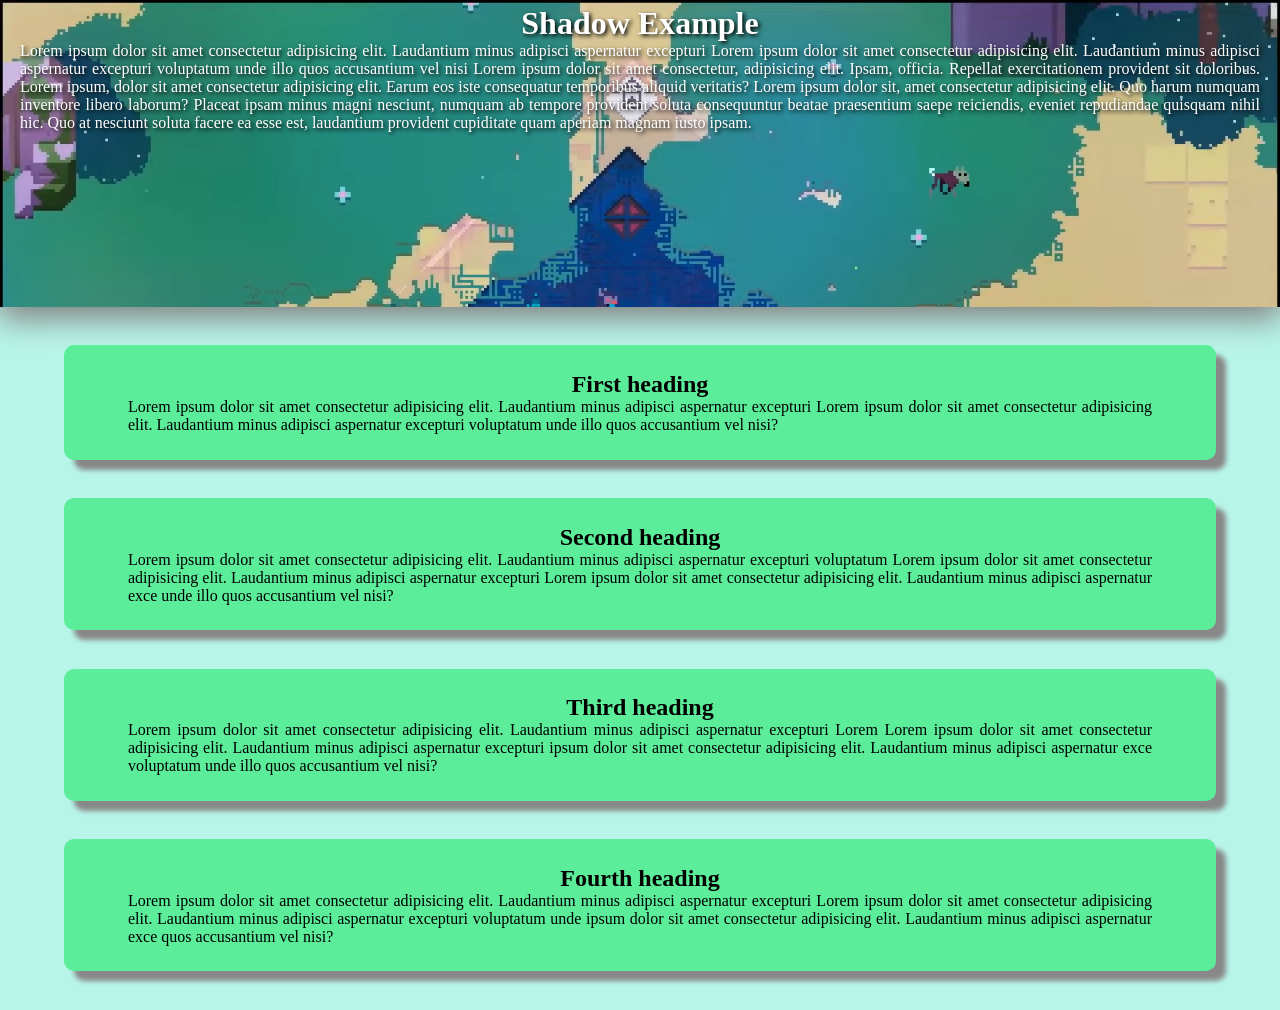
<file: index.html>
<!DOCTYPE html>
<html lang="en">
<head>
    <meta charset="UTF-8">
    <meta name="viewport" content="width=device-width, initial-scale=1.0">
    <title>Shadow</title>
    <link rel="stylesheet" href="styles/shadow.css">
</head>
<body style="background-color: rgb(184, 245, 233);"">
    <header id="header">
        <h1 class="header-title">Shadow Example</h1>
        <p class="header-title">Lorem ipsum dolor sit amet consectetur adipisicing elit. Laudantium minus adipisci
            aspernatur excepturi Lorem ipsum dolor sit amet consectetur adipisicing elit. Laudantium minus adipisci
            aspernatur excepturi voluptatum unde illo quos accusantium vel nisi Lorem ipsum dolor sit amet consectetur, 
            adipisicing elit. Ipsam, officia. Repellat exercitationem provident sit doloribus. Lorem ipsum, dolor sit 
            amet consectetur adipisicing elit. Earum eos iste consequatur temporibus aliquid veritatis? Lorem ipsum dolor 
            sit, amet consectetur adipisicing elit. Quo harum numquam inventore libero laborum? Placeat ipsam minus magni 
            nesciunt, numquam ab tempore provident soluta consequuntur beatae praesentium saepe reiciendis, eveniet 
            repudiandae quisquam nihil hic. Quo at nesciunt soluta facere ea esse est, laudantium provident cupiditate 
            quam aperiam magnam iusto ipsam.</p>
    </header>
    <article class="blog">
        <h1>First heading</h1>
        <p>Lorem ipsum dolor sit amet consectetur adipisicing elit. Laudantium minus adipisci
            aspernatur excepturi Lorem ipsum dolor sit amet consectetur adipisicing elit. Laudantium minus adipisci
            aspernatur excepturi voluptatum unde illo quos accusantium vel nisi?</p>
    </article>
    <article class="blog" >
        <h1>Second heading</h1>
        <p>Lorem ipsum dolor sit amet consectetur adipisicing elit. Laudantium minus adipisci
            aspernatur excepturi voluptatum Lorem ipsum dolor sit amet consectetur adipisicing elit. Laudantium
            minus adipisci
            aspernatur excepturi Lorem ipsum dolor sit amet consectetur adipisicing elit. Laudantium minus adipisci
            aspernatur exce unde illo quos accusantium vel nisi?</p>

    </article>
    <article class="blog">
        <h1>Third heading</h1>
        <p>Lorem <span>ipsum dolor</span> sit amet consectetur adipisicing elit. Laudantium minus adipisci
            aspernatur excepturi Lorem Lorem ipsum dolor sit amet consectetur adipisicing elit. Laudantium minus
            adipisci
            aspernatur excepturi ipsum dolor sit amet consectetur adipisicing elit. Laudantium minus adipisci
            aspernatur exce voluptatum unde illo quos accusantium vel nisi?</p>
    </article>
    <article class="blog">
        <h1>Fourth heading</h1>
        <p>Lorem ipsum dolor sit amet consectetur adipisicing elit. Laudantium minus adipisci
            aspernatur excepturi Lorem ipsum dolor sit amet consectetur adipisicing elit. Laudantium minus adipisci
            aspernatur excepturi voluptatum unde ipsum dolor sit amet consectetur adipisicing elit. Laudantium minus
            adipisci
            aspernatur exce quos accusantium vel nisi?</p>
    </article>
</body>
</html>
</file>
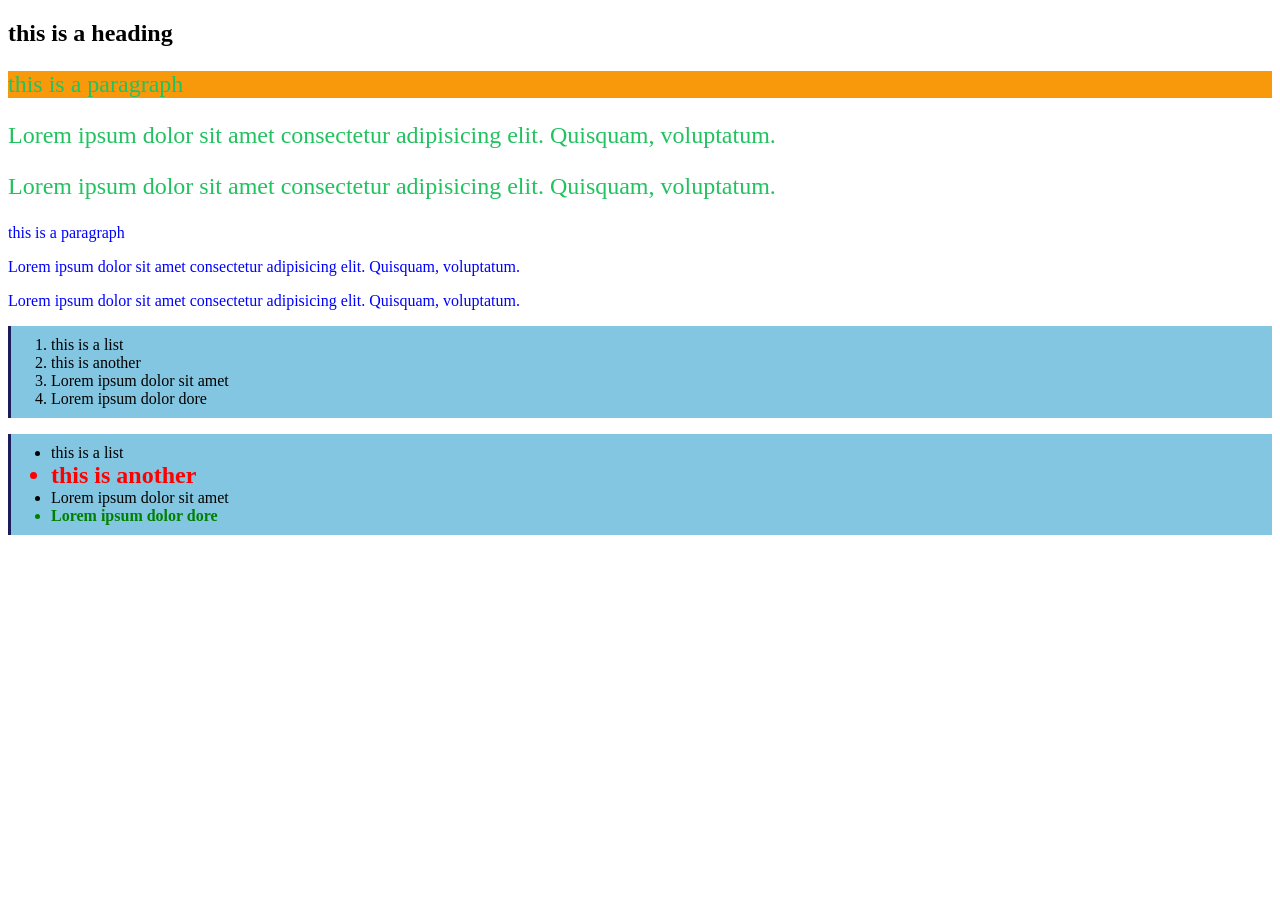
<file: advancedSelector.html>
<!DOCTYPE html>
<html lang="en">
<head>
    <meta charset="UTF-8">
    <meta name="viewport" content="width=device-width, initial-scale=1.0">
    <title>Advanced Selector</title>
    <style>
        /* tag selector */
        p {
            color: blue;
        }
        /* class selector */
        .red {
            color: red;
        }   
        /* id selector */
        #two {
            color: rgb(248, 153, 12);
        }
        ol, ul {
            background-color: rgb(131, 198, 225);
            border-left: 3px solid rgb(28, 28, 90);
            padding-top: 10px;
            padding-bottom: 10px;
            /* css box model */
        }
        .bold {
            font-weight: 700;
        }
        .green {
            color: green;
        }
        .heighlight {
            background-color: rgb(248, 153, 12);
        }
        .red.bold{
            font-size: 1.5rem;
        }
        article > p {                             /* for direct child of article */
            color: rgb(33, 194, 95);
            font-size: 1.5rem;
        }
    </style>
</head>
<body>
    <article>
        <h1>this is a heading</h1>
        <p class="heighlight">this is a paragraph</p>
        <p>Lorem ipsum dolor sit amet consectetur adipisicing elit. Quisquam, voluptatum.</p>
        <p>Lorem ipsum dolor sit amet consectetur adipisicing elit. Quisquam, voluptatum.</p>
        <div>
            <p>this is a paragraph</p>
            <p>Lorem ipsum dolor sit amet consectetur adipisicing elit. Quisquam, voluptatum.</p>
            <p>Lorem ipsum dolor sit amet consectetur adipisicing elit. Quisquam, voluptatum.</p>
        </div>
    </article>
    <ol>
        <li>this is a list</li>
        <li >this is another</li>
        <li>Lorem ipsum dolor sit amet</li>
        <li>Lorem ipsum dolor dore</li>
    </ol>
    <ul>
        <li>this is a list</li>
        <li class="red bold" >this is another</li>
        <li>Lorem ipsum dolor sit amet</li>
        <li class="bold green" >Lorem ipsum dolor dore</li>
</body>
</html>
</file>
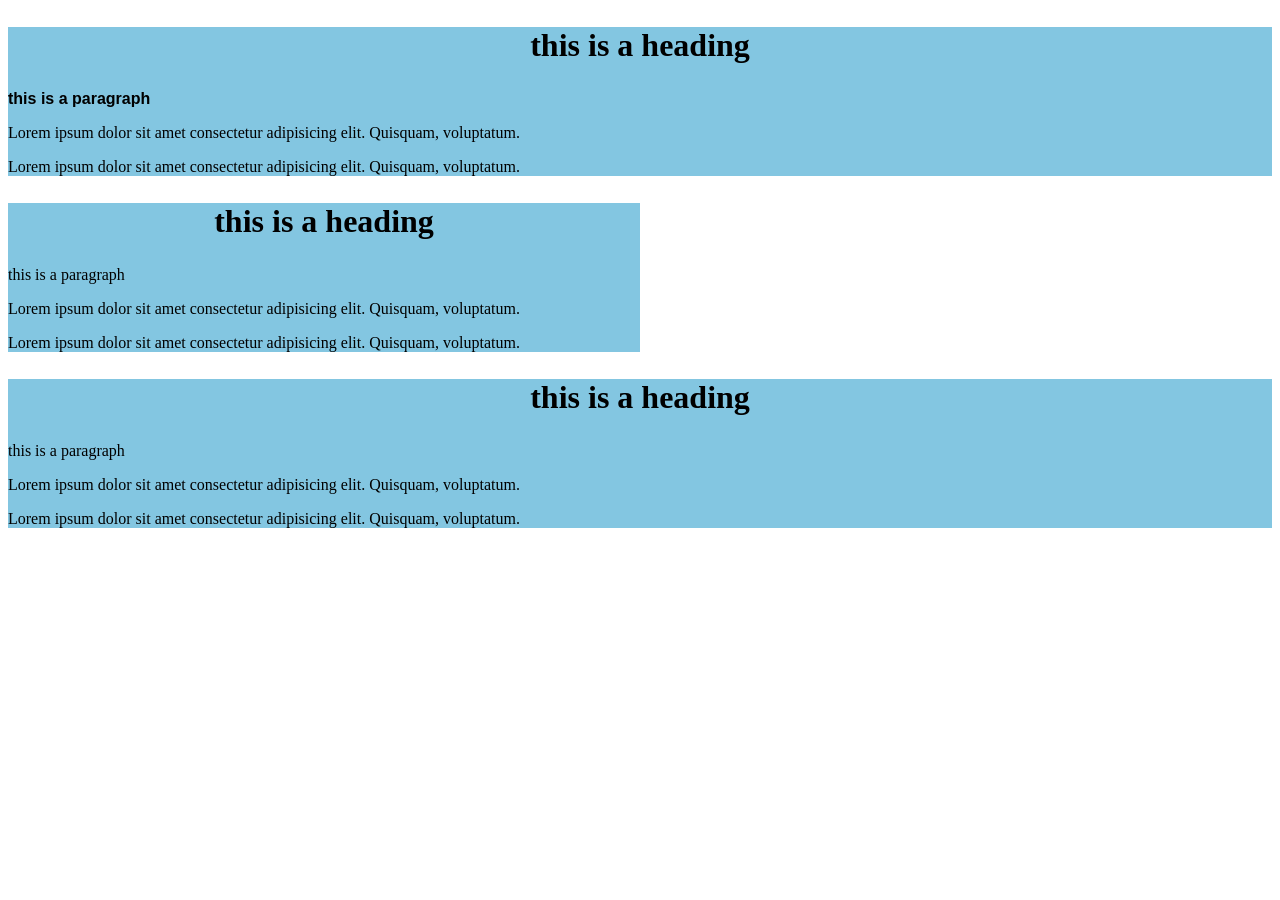
<file: bg.html>
<!DOCTYPE html>
<html lang="en">
<head>
    <meta charset="UTF-8">
    <meta name="viewport" content="width=device-width, initial-scale=1.0">
    <title>Document</title>
    <style>
        section {
            background-color: rgb(131, 198, 225);
        }
        #two {
            width: 50%;
        }
        h1 {
            font-size: 2rem;
            text-align: center;
        }
        .big {
            font-family: Arial, Helvetica, sans-serif;
            font-weight: 700;
        }
    </style>
</head>
<body>
    <main>
        <section>
            <h1>this is a heading</h1>
            <p class="big">this is a paragraph</p>
            <p>Lorem ipsum dolor sit amet consectetur adipisicing elit. Quisquam, voluptatum.</p>
            <p>Lorem ipsum dolor sit amet consectetur adipisicing elit. Quisquam, voluptatum.</p>
        </section>

        <section id="two">
            <h1>this is a heading</h1>
            <p>this is a paragraph</p>
            <p>Lorem ipsum dolor sit amet consectetur adipisicing elit. Quisquam, voluptatum.</p>
            <p>Lorem ipsum dolor sit amet consectetur adipisicing elit. Quisquam, voluptatum.</p>
        </section>
        <section>
            <h1>this is a heading</h1>
            <p>this is a paragraph</p>
            <p>Lorem ipsum dolor sit amet consectetur adipisicing elit. Quisquam, voluptatum.</p>
            <p>Lorem ipsum dolor sit amet consectetur adipisicing elit. Quisquam, voluptatum.</p>
        </section>
    </main>
</body>
</html>
</file>
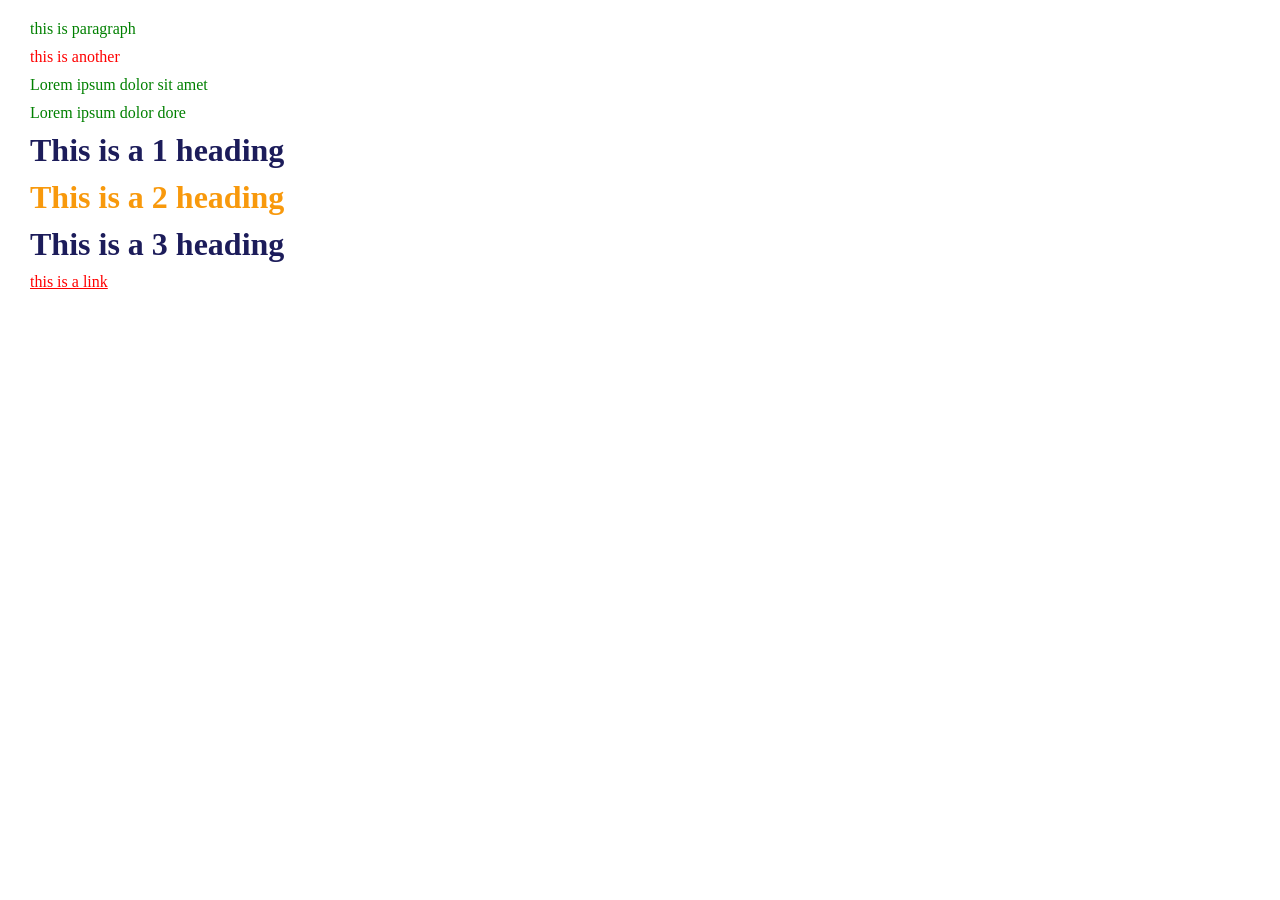
<file: css.html>
<!DOCTYPE html>
<html lang="en">
<head>
    <meta charset="UTF-8">
    <meta name="viewport" content="width=device-width, initial-scale=1.0">
    <title>CSS for beginners</title>
    <style>
        * {                    /* for all elements */
            margin: 10px;
            /* padding: 5px; */
        } 
        p {
            color: green;
        }
        h1 {
            color: rgb(28, 28, 90);
        }
        .another {
            color: red;
        }
        #two {
            color: rgb(248, 153, 12);
        }
    </style>
</head>
<body>
    <p>this is paragraph </p>
    <p class="another">this is another</p>
    <p>Lorem ipsum dolor sit amet</p>
    <p>Lorem ipsum dolor dore</p>
    <h1>This is a 1 heading</h1>
    <h1 id="two">This is a 2 heading</h1>
    <h1>This is a 3 heading</h1>
    <a href="https://www.google.com" class="another">this is a link</a>
</body>
</html>
</file>
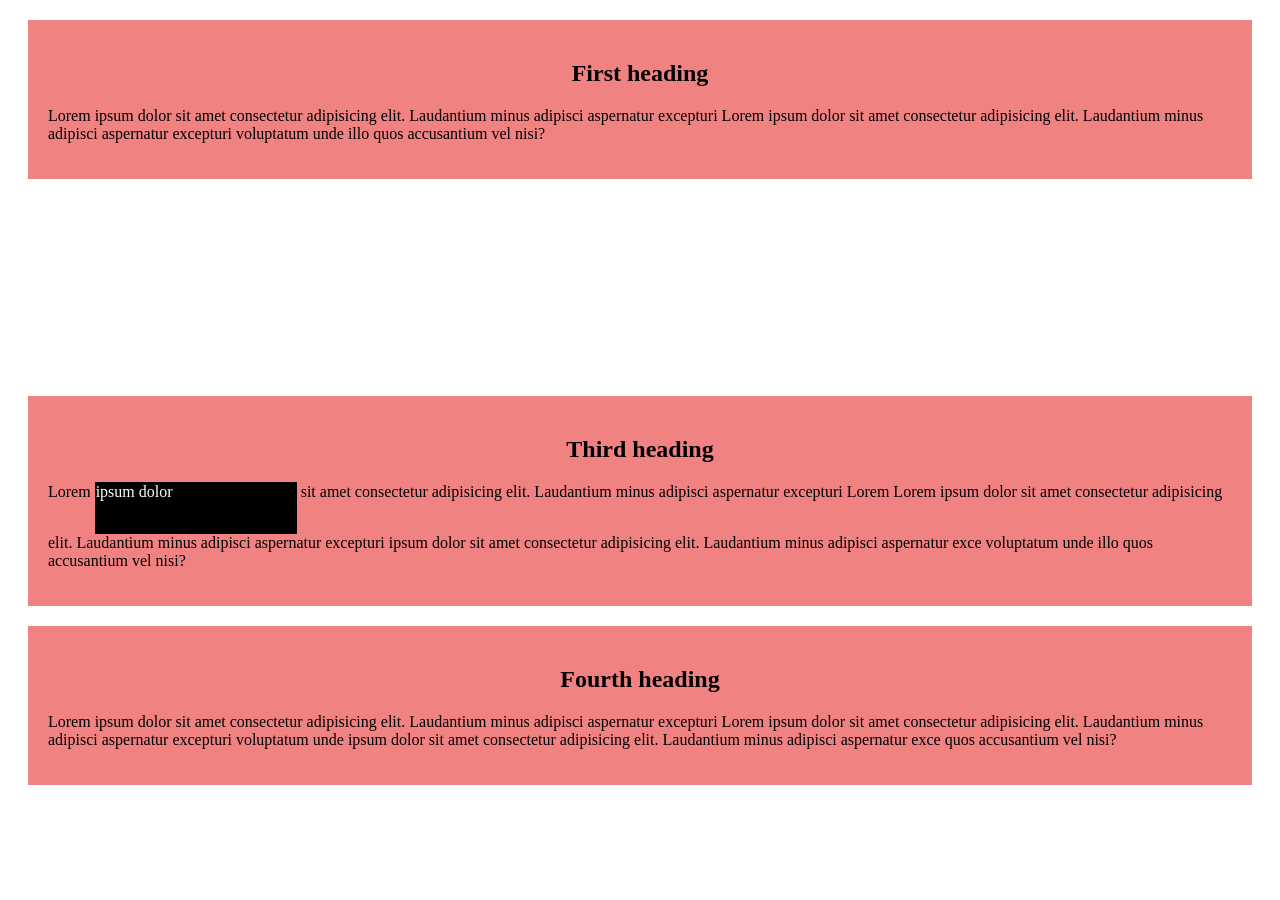
<file: display.html>
<!DOCTYPE html>
<html lang="en">

<head>
    <meta charset="UTF-8">
    <meta name="viewport" content="width=device-width, initial-scale=1.0">
    <title>Document</title>
    <link rel="stylesheet" href="styles/display.css">
</head>

<body>
    <article>
        <h1>First heading</h1>
        <p>Lorem ipsum dolor sit amet consectetur adipisicing elit. Laudantium minus adipisci
            aspernatur excepturi Lorem ipsum dolor sit amet consectetur adipisicing elit. Laudantium minus adipisci
            aspernatur excepturi voluptatum unde illo quos accusantium vel nisi?</p>
    </article>
    <article id = "two">
        <h1>Second heading</h1>
        <p>Lorem ipsum dolor sit amet consectetur adipisicing elit. Laudantium minus adipisci
            aspernatur excepturi voluptatum Lorem ipsum dolor sit amet consectetur adipisicing elit. Laudantium
            minus adipisci
            aspernatur excepturi Lorem ipsum dolor sit amet consectetur adipisicing elit. Laudantium minus adipisci
            aspernatur exce unde illo quos accusantium vel nisi?</p>

    </article>
    <article>
        <h1>Third heading</h1>
        <p>Lorem <span>ipsum dolor</span> sit amet consectetur adipisicing elit. Laudantium minus adipisci
            aspernatur excepturi Lorem Lorem ipsum dolor sit amet consectetur adipisicing elit. Laudantium minus
            adipisci
            aspernatur excepturi ipsum dolor sit amet consectetur adipisicing elit. Laudantium minus adipisci
            aspernatur exce voluptatum unde illo quos accusantium vel nisi?</p>
    </article>
    <article>
        <h1>Fourth heading</h1>
        <p>Lorem ipsum dolor sit amet consectetur adipisicing elit. Laudantium minus adipisci
            aspernatur excepturi Lorem ipsum dolor sit amet consectetur adipisicing elit. Laudantium minus adipisci
            aspernatur excepturi voluptatum unde ipsum dolor sit amet consectetur adipisicing elit. Laudantium minus
            adipisci
            aspernatur exce quos accusantium vel nisi?</p>
    </article>
</body>

</html>
</file>
<file: styles/shadow.css>
*{
    margin: 0px;
    padding: 0px;
    
}
.blog{
    background-color: #5ced9a;
    
    width: 80%;
    margin: 3% auto;
    padding: 2% 5%;
    text-align: justify;
    border-radius: 10px;
    box-shadow: 10px 10px 5px #888888;
}
.blog:hover{
    box-shadow: 10px 10px 5px #363636, 0px 0px 20px #f1f1f1;
}
.blog:active{
    box-shadow: 10px 10px 5px #000000, 0px 0px 20px #f1f1f1;
}
h1{
    text-align: center;
}
#header{
    background-color: #d9a1a1;
    color: #ffffff;
    box-shadow: 0px 10px 30px 2px #818181;
    ;
    

    text-align: justify;
    height: 300px;
    margin: 0px;
    padding: 5px 20px;
    padding-bottom: 2px;
    background-image: url("HyperLightDrifter.png");
    background-repeat: no-repeat;
    background-size: cover;
}
.header-title{
    color: #ffffff;
    padding: 0px;
    text-shadow: 2px 2px 4px #000000;
    
    
}
</file>
<file: styles/display.css>
article{
    background-color: #f18282;
    padding: 20px;
    margin: 20px;
}
h1{
    text-align: center;
}
#two{
    background-color: #82f1f1;
    /* display: none; */
    visibility: hidden;
}

span{
    color: rgb(255, 255, 255);
    /* display: block; */
    display: inline-block;
    width: 200px;
    height: 50px;
    background-color: rgb(0, 0, 0);
    border: 1px solid black;
}
</file>
